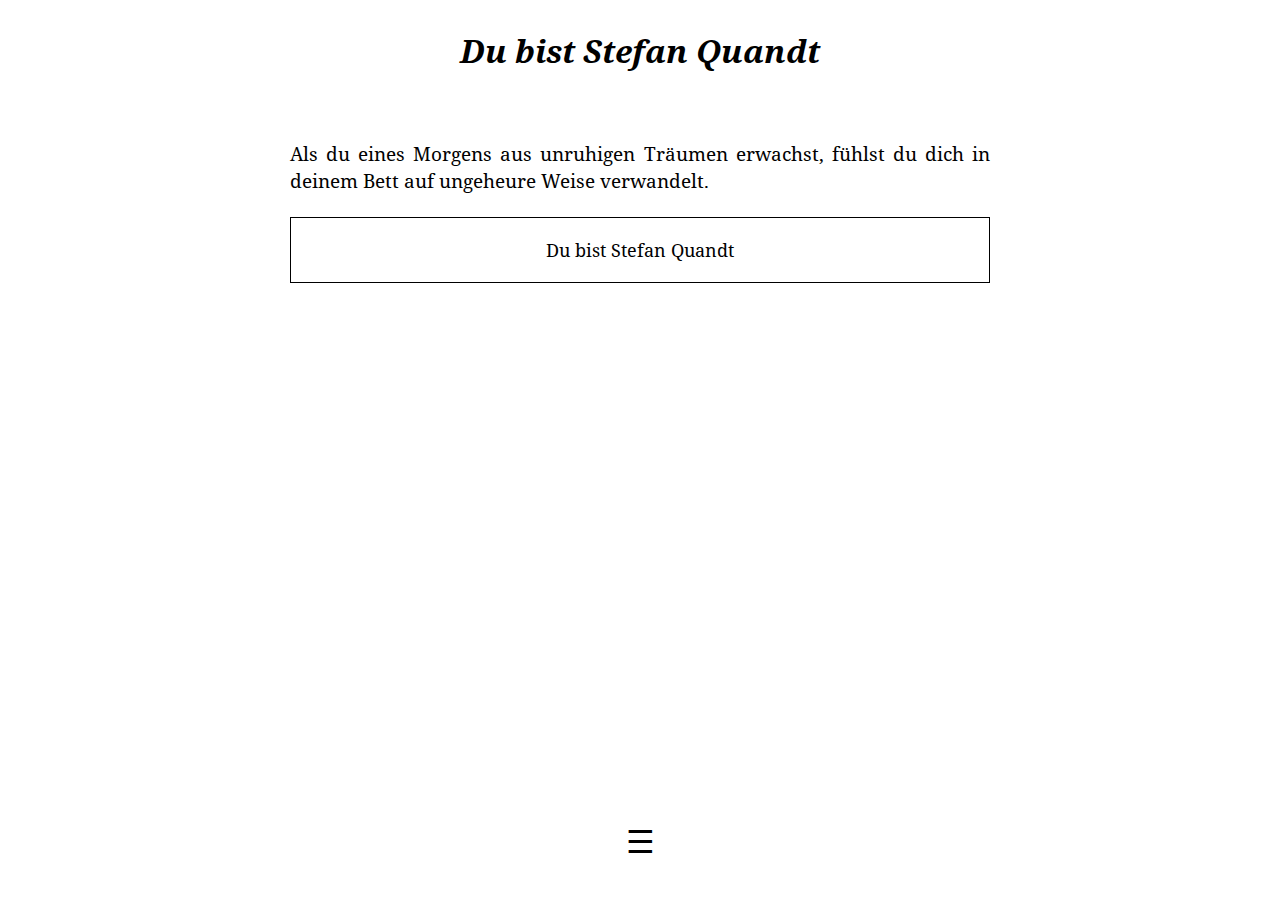
<file: index.html>
<!DOCTYPE html>
<html lang="de">
<head>
	<link rel="stylesheet" href="css/main.css">
	<META HTTP-EQUIV="CACHE-CONTROL" CONTENT="NO-CACHE">
	<meta name="viewport" content="width=device-width, initial-scale=1, minimum-scale=1">
	<title>Du bist Stefan Quandt</title>
	
	<meta property="og:title" content="Du bist Stefan Quandt" />
	<meta property="og:type" content="website" />
	<meta property="og:url" content="https://DuBistStefan.github.io" />
	<meta property="og:image" content="https://DuBistStefan.github.io/media/bild/geld.jpg" />
	<meta property="og:description" content="Ein satirisches Spiel über Reichtum, Macht und Gerechtigkeit." />
	<meta property="og:locale" content="de_DE" />
	<meta name="description" content="Ein satirisches Spiel über Reichtum, Macht und Gerechtigkeit." />
</head>
<body>

<div id='thegame' role="main">
    <h1 id='heading'>Du bist Stefan Quandt</h1>
    <div id='money_container'>
    	Verm&ouml;gen: <span id='money'></span>
    </div>
    <div id='story'>
    </div>
    <script type="module">
		import {game, ui} from './scripts/main.js'
		window.game = game;
		window.ui = ui;

		/*const heading = document.getElementById('heading');
		if(heading.scrollWidth > heading.clientWidth)
        	heading.style.fontSize = "1.8em";*/
	</script>
</div>

<footer id="foot">
	<div id="menu">
		<button id="btn_newgame" data-id="ui.new_game">Neues Spiel</button>
		<button id="btn_animations" data-id="ui.toggle_animations">Animationen deaktivieren</button>
		<button id="btn_delete" data-id="ui.delete_data">Gespeicherte Daten l&ouml;schen</button>
		<div id="credits"></div>
	</div>
	<button aria-label="Einstellungen" id="menu_button" data-id="ui.menu" onclick="this.blur();">&#x2630;</button>
</footer>
</body>

</html>
</file>
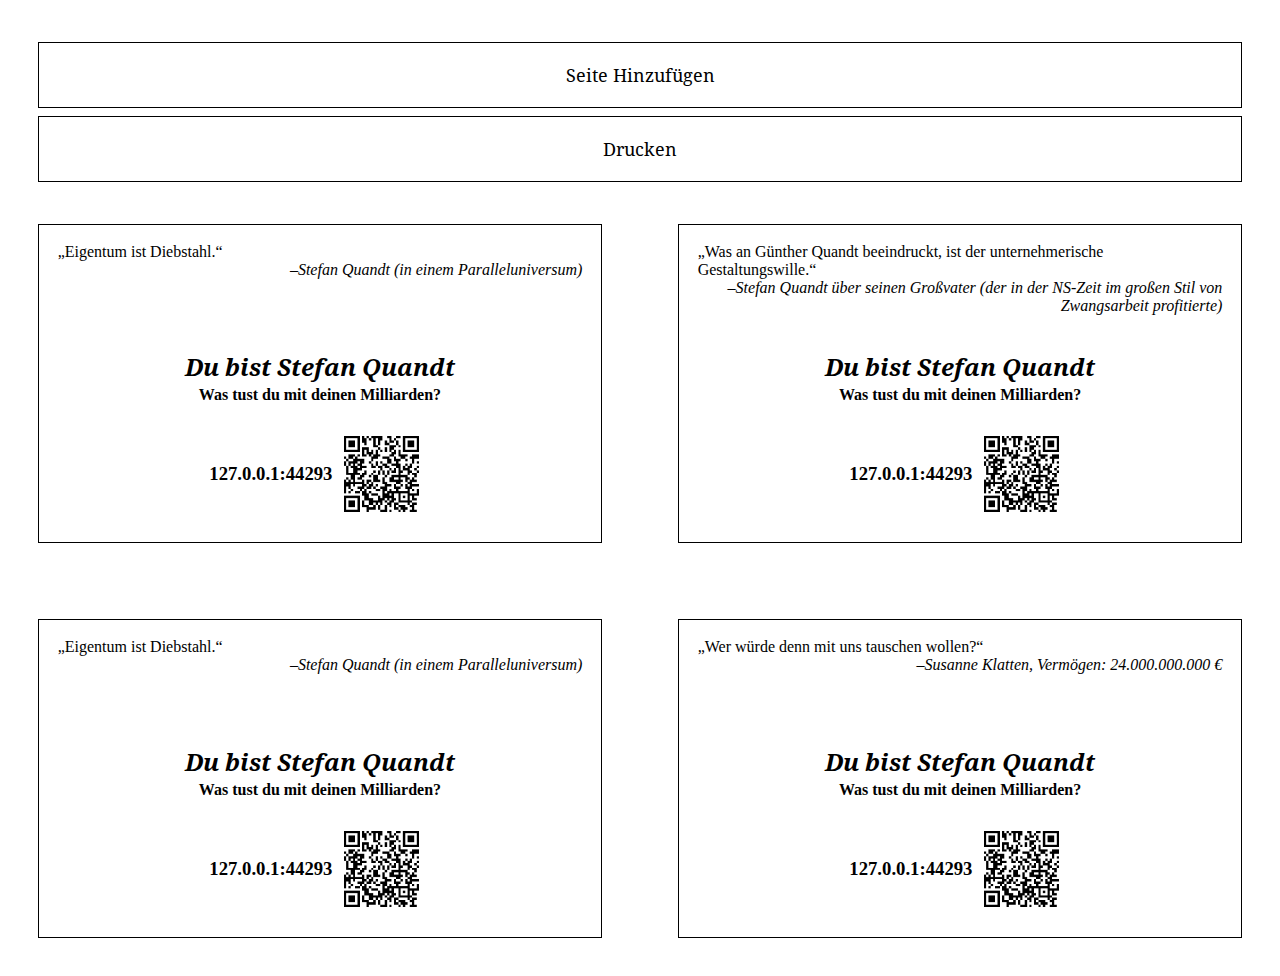
<file: print.html>
<html lang="de">
<head>
	<link rel="stylesheet" href="css/main.css">
	<link rel="stylesheet" href="css/printpage.css">
	<META HTTP-EQUIV="CACHE-CONTROL" CONTENT="NO-CACHE">
	<meta name="viewport" content="width=device-width, initial-scale=1">
	<title>Du bist Stefan Quandt</title>
</head>
<body>
<div id='controls'>
	<button onclick="printing.add_page()">Seite Hinzuf&uuml;gen</button>
	<button onclick="window.print()">Drucken</button>
</div>
<script type="module">
		import printing from './scripts/print.js'
		window.printing = printing;
		printing.add_page();
</script>

</body>

</html>
</file>
<file: css/main.css>
@import 'fonts.css'; html {
    box-sizing: border-box;
    overflow-x: hidden;
}

*, *:before, *:after {
    box-sizing: inherit;
}

body {
    display: flex;
    flex-direction: column;
    min-height: 98vh;
}

h1 {
    font-family: 'Noto Serif';
    font-style: italic;
    /* font-weight: 700; */
    text-align: center;
    white-space: nowrap;
}

@media only screen and (max-width: 450px) {
    h1 {
        font-size: 1.8em !important;
    }
}

@media only screen and (max-width: 380px) {
    h1 {
        font-size: 1.5em !important;
    }
}

footer {
    margin: 10px;
    text-align: center;
}

img {
    width: 100%;
}

#thegame {
    max-width: 700px;
    margin: auto;
    flex: 1;
}

#story {
    font-family: 'Noto Serif';
    font-size: larger;
    text-align: justify;
    hyphens: auto;
    width: 100%;
}

#money_container {
    font-family: 'Noto Serif';
    font-size: larger;
    text-align: center;
    opacity: 0;
}

button {
    border: 1px solid black;
    background-color: white;
    font-family: 'Noto Serif';
    font-size: large;
    margin: 4px 0px 4px 0px;
    padding: 20px;
    width: 100%;
}

button:focus {
    outline: 1px solid black;
}

button:hover:enabled {
    background-color: black;
    color: white;
    cursor: pointer;
}

button:disabled {
    color: inherit;
}

button.disabled {
    text-decoration: line-through;
    color: grey;
    border: 1px solid grey;
}

button:active {
    background-color: black;
}

button.visited {
    background-color: lightgreen;
    border : none;
}

.money {
    white-space: nowrap;
}

.text_anim {
    opacity: 0;
}

.strike {
    text-decoration: line-through;
}

#menu_button {
    font-size: xx-large;
    border: none;
    width: 80px;
    height: 80px;
    margin: auto;
    padding: 0px;
}

#menu {
    display: none;
    font-family: 'Noto Serif';
    font-size: large;
    margin: 15px auto 15px auto;
    max-width: 500px;
    border: 1px solid black;
    padding: 20px;
    padding-bottom: 10px;
}

#menu.open {
    display: block;
}

.inline-block {
    display:inline-block;
}

.bild {
    font-family : "Montserrat";
    /* font-size : 1.3125rem; */
    font-size: medium;
    line-height: 2rem;
}

p.bild{
    margin: 5px 0 5px 0;
}

p.bild a, p.welt a {
    color: inherit;
    border-bottom: 1px solid currentColor;
    text-decoration: none;
}

.bild .credit {
    font-weight:300;
    color:grey;
}

.bild.p0::before{
    display: block;
}

.bild.p0 {
    font-weight: 900;
    color: #dc0000;
    text-align: center;
    text-transform: uppercase;
    margin: 15px 0px 6px 0px;
    line-height: unset;
    font-size: 1.5rem;
}

.bild.p1 {
    font-weight: 900;
    font-size: 4rem;
    text-align: center;
    margin: 12px auto 12px auto;
    line-height: unset;
}

.bild.p2 {
    line-height: unset;
}

@media only screen and (max-width: 450px) {
    .bild.p1 {
        font-size: 2rem;
    }

    .bild.p0 {
        font-size: 1.15rem;
    }
}

.welt {
    font-size: medium;
    line-height: 2rem;
    font-family: 'Sura';
}

.welt.p0, .welt.p1, .welt.p2, .welt.p3, .welt.p4, .welt.p5 {
    font-family: 'Montserrat';
}

.welt.p0 {
    text-transform: uppercase;
    font-size: small;
    color: #003B5B;
}

.welt .ressort {
    border-bottom: 1px solid orange;
    margin-right: 15px;
    font-weight: 600;
}

.welt.p1 {
    font-size: x-large;
    font-weight: 600;
    margin: 15px 0px 15px 0px;
}

.welt.p2, .welt.p3 {
    font-size: small;
    margin-top: 0px;
}

.welt.p4 {
    background-color: #eeeee9;
    font-size: small;
    padding-bottom: 7px;
}

.welt .caption {
    padding-left: 15px
}

.welt .credit {
    font-size: x-small;
    padding-left: 15px;
    padding-bottom: 0px;
    margin-bottom: 0px;
}

.welt.p6::first-letter {
    display: block;
    font-family: 'Montserrat';
    font-weight: 200;
    float: left;
    font-size: 6.5rem;
    line-height: 5rem;
    margin-top: 8px;
    margin-right:10px;
}
</file>
<file: css/printpage.css>
@media print {
    @page {
        margin: 1cm;
        size: A4 landscape;
    }

    body {
        margin: 0px;
        display: block;
    }

    #controls {
        display: none !important;
    }
}

h1 {
    font-size: 1.5em;
}

.page {
    display: grid;
    grid-template-columns: repeat(2,1fr);
    grid-template-rows: repeat(2,1fr);
    break-after: page;
    grid-gap: 2cm;
    margin: 0cm;
    height: 18.9cm;
}

@media screen {
    .page {
        margin: 1cm;
    }
    body {
        max-width: 1300px;
        margin: auto;
    }
}

.card {
    text-align: justify;
    padding: 0.5cm;
    border: 0.05cm solid black;
    width: auto;
    display: flex;
    flex-direction: column;
}

.qrcode {
    display: inline-block;
    vertical-align: middle;
}

.qrcode > img {
    width: 2cm;
    height: 2cm;
    margin: 0.3cm;
}

h3 {
    display: inline;
    vertical-align: middle;
}

h1 {
    margin-bottom: 0.1em;
}

h4 {
    text-align: center;
    margin-top: 0;
}

.quote::before {
    content: "\201E";
}

.quote::after {
    content: "\201C\A";
    white-space: pre-line;
}

.cite::before {
    content: "\2013";
}

.quote {
    display: block;
    text-align: left;
}

.cite {
    display: block;
    text-align: right;
    font-style: italic;
}

.url-info {
    text-align: center;
}

.cardfooter {
    margin-top: auto;
}

#controls {
    display: flex;
    flex-direction:column;
    margin: 1cm;
    margin-bottom: 0;
}
</file>
